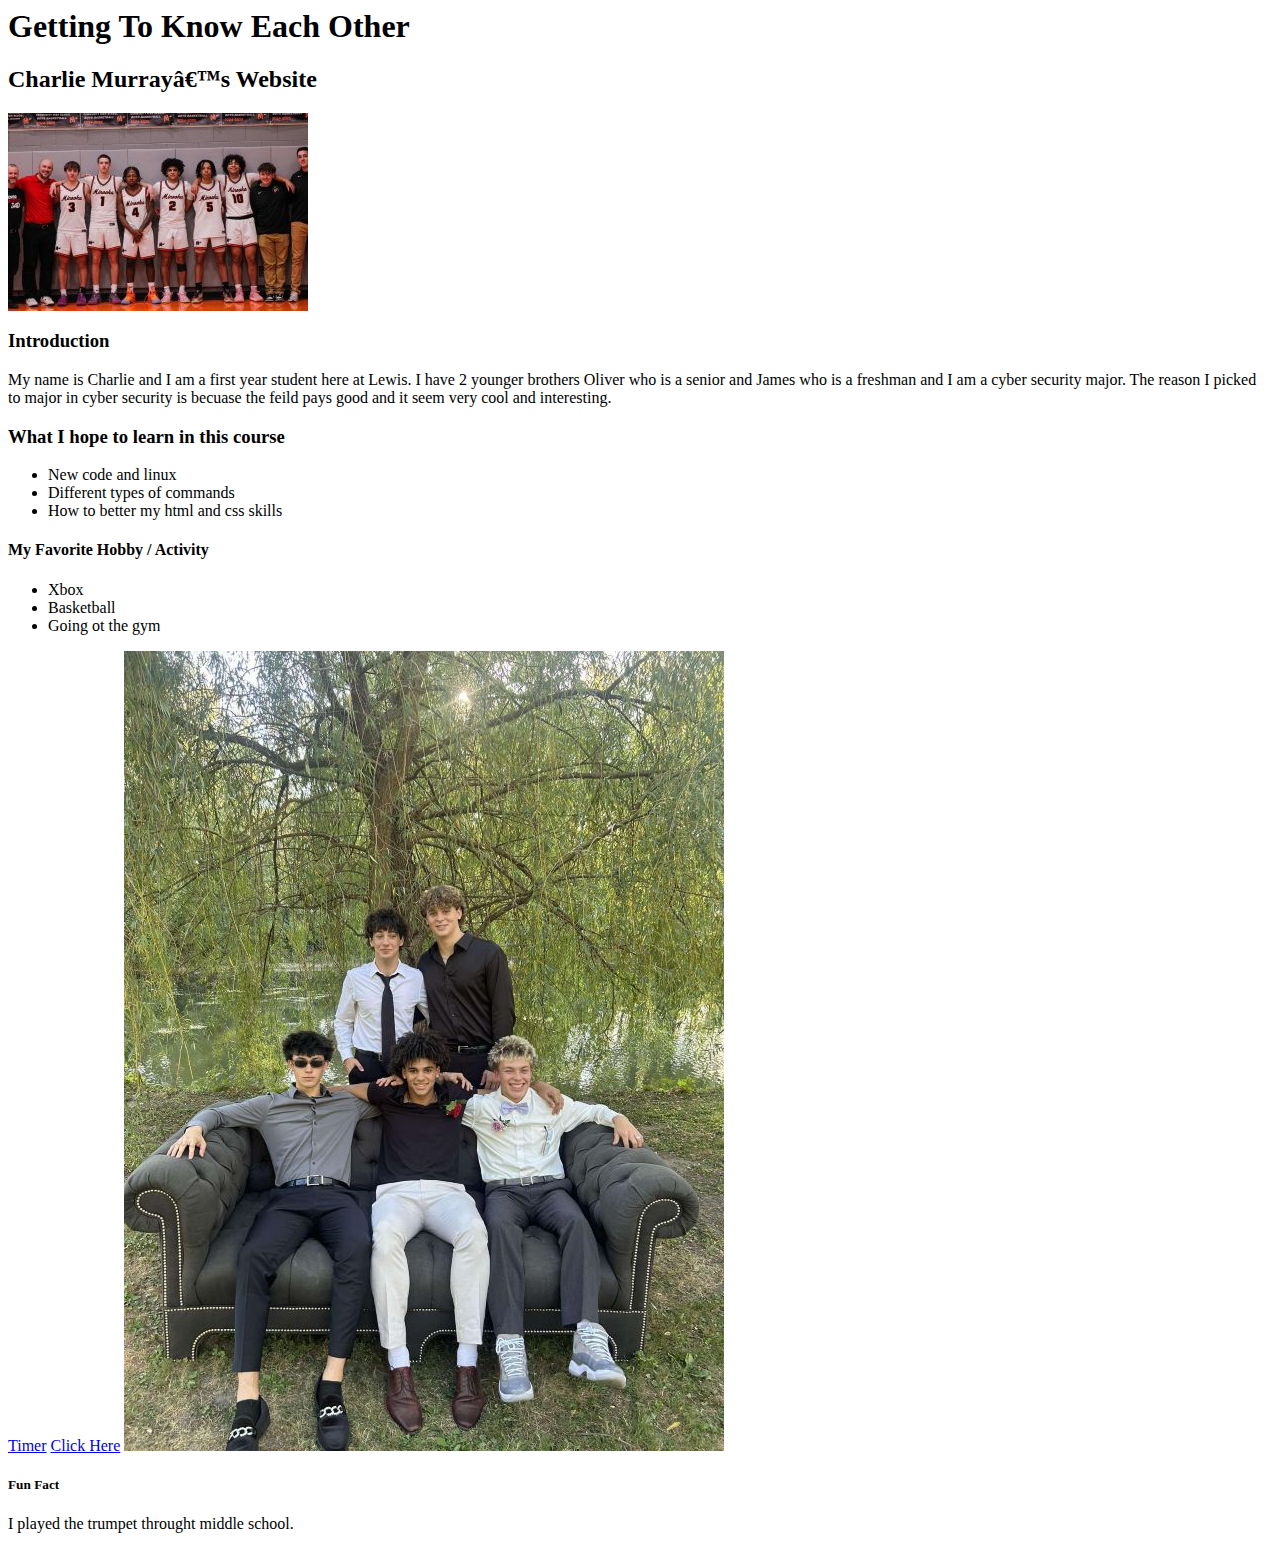
<file: index.html>
<html lang=“en“>
<head>
  <meta charset=“UTF-8“>
  <title>Charlie</title>
<link rel="index.html" href="styles.css">

</head>
<body>
  <h1>Getting To Know Each Other</h1>
  <h2>Charlie Murray’s Website</h2>
<img src="me-300-by-300.jpg" alt="Charlie Murray">
<h3>Introduction</h3>
<p>My name is Charlie and I am a first year student here at Lewis. I have 2 younger brothers Oliver who is a senior and James who is a freshman and I am a cyber security major. The reason I picked to major in cyber security is becuase the feild pays good and it seem very cool and interesting.</p>
<h3>What I hope to learn in this course</h3>
<ul>
<li>New code and linux</li>
<li>Different types of commands</li>
<li>How to better my html and css skills</li>
</ul>
<h4>My Favorite Hobby / Activity</h4>
<ul class="square-list">
  <li>Xbox</li>
  <li>Basketball</li>
  <li>Going ot the gym</li>
</ul>
<a href="timer.html">Timer</a>
<a href=https://topfitpros.com/is-going-to-the-gym-a-hobby/“>Click Here</a>
<img src="me-800-by-800.jpg" alt="Charlie Murray">
<h5>Fun Fact</h5>
<p>I played the trumpet throught middle school.</p>
</body>
</html>
</file>
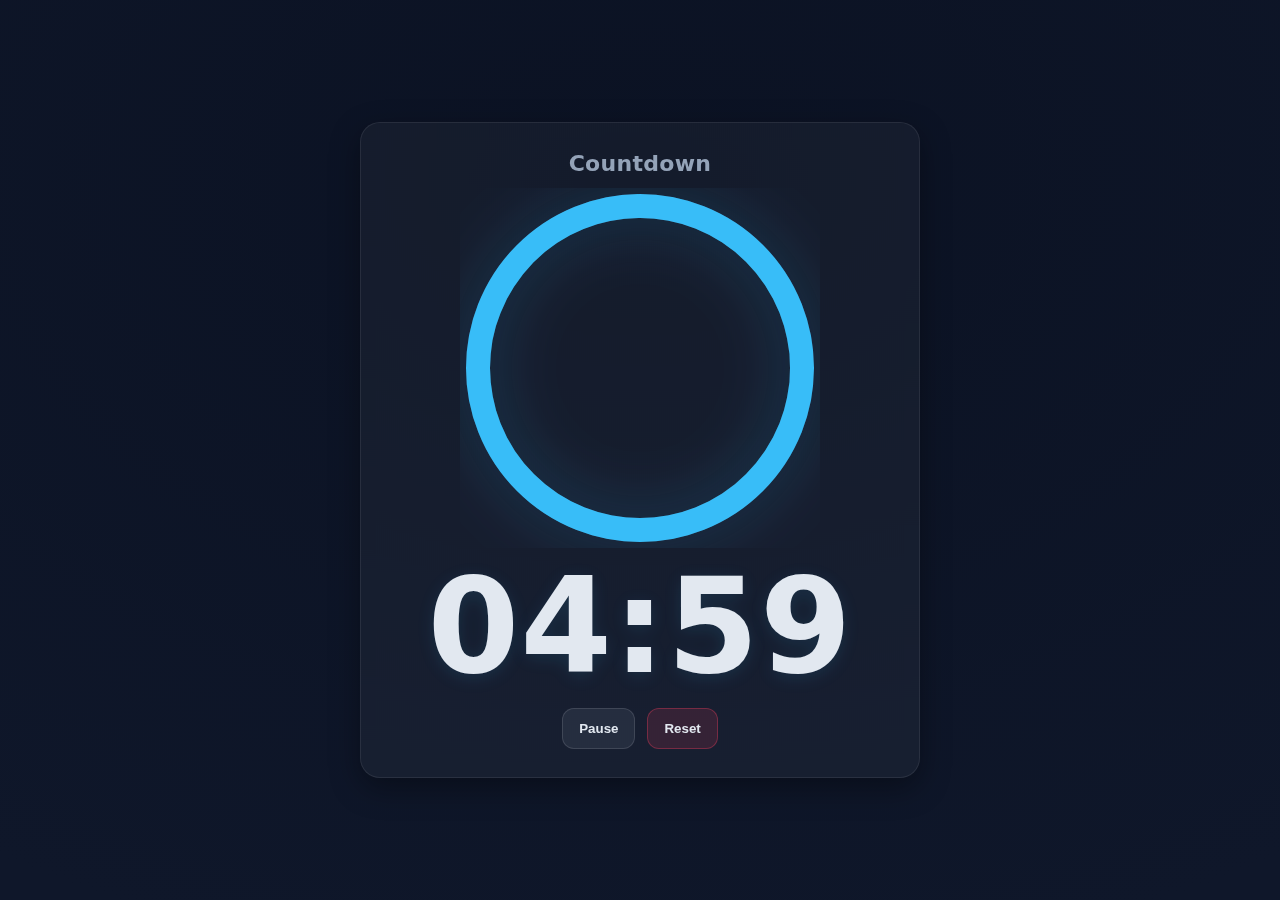
<file: timer.html>
<!DOCTYPE html>
<html lang="en">
<head>
  <meta charset="utf-8" />
  <meta name="viewport" content="width=device-width, initial-scale=1" />
  <title>5:00 Countdown</title>
  <style>
    :root { --bg:#0f172a; --fg:#e2e8f0; --accent:#38bdf8; --muted:#94a3b8; --danger:#f43f5e; }
    * { box-sizing: border-box; }
    body {
      margin: 0; min-height: 100svh; display: grid; place-items: center;
      font-family: system-ui, -apple-system, Segoe UI, Roboto, Inter, Arial, sans-serif;
      background: radial-gradient(1200px 800px at 50% 20%, #0b1223, var(--bg));
      color: var(--fg);
    }
    .card {
      width: min(560px, 92vw); padding: 28px 24px; border-radius: 20px;
      background: rgba(255,255,255,0.04); border: 1px solid rgba(255,255,255,0.08);
      box-shadow: 0 10px 30px rgba(0,0,0,0.35); backdrop-filter: blur(6px);
      text-align: center;
    }
    h1 { margin: 0 0 8px; font-size: clamp(18px, 2.5vw, 22px); color: var(--muted); font-weight: 600; letter-spacing: .3px; }
    #time {
      font-variant-numeric: tabular-nums; letter-spacing: 1px;
      font-size: clamp(56px, 12vw, 132px); line-height: 1; margin: 8px 0 16px;
      font-weight: 800; color: var(--fg); text-shadow: 0 4px 18px rgba(56,189,248,0.12);
    }
    .controls { display: flex; gap: 12px; justify-content: center; flex-wrap: wrap; margin-top: 8px; }
    button {
      padding: 12px 16px; border-radius: 12px; border: 1px solid rgba(255,255,255,0.12);
      background: rgba(56,189,248,0.12); color: var(--fg); cursor: pointer; font-weight: 600;
      transition: transform .06s ease, background .2s ease, border-color .2s;
    }
    button:hover { transform: translateY(-1px); background: rgba(56,189,248,0.18); }
    button:active { transform: translateY(0); }
    .secondary { background: rgba(148,163,184,0.12); }
    .secondary:hover { background: rgba(148,163,184,0.18); }
    .danger { background: rgba(244,63,94,0.14); border-color: rgba(244,63,94,0.35); }
    .danger:hover { background: rgba(244,63,94,0.2); }
    .ring {
      width: clamp(200px, 42vw, 360px); aspect-ratio: 1/1; margin: 12px auto 0; position: relative;
    }
    .ring svg { width: 100%; height: 100%; transform: rotate(-90deg); }
    .ring circle.track { stroke: rgba(148,163,184,0.25); }
    .ring circle.progress { stroke: var(--accent); transition: stroke-dashoffset .25s linear; filter: drop-shadow(0 0 10px rgba(56,189,248,0.25)); }
    .sr-only { position: absolute; width: 1px; height: 1px; padding: 0; margin: -1px; overflow: hidden; clip: rect(0,0,0,0); white-space: nowrap; border: 0; }
    .done { color: var(--danger); animation: pulse 1s steps(2,end) 8; }
    @keyframes pulse { 50% { opacity: .45 } }
  </style>
</head>
<body>
  <main class="card" role="region" aria-label="Countdown timer">
    <h1>Countdown</h1>

    <!-- Progress Ring -->
    <div class="ring" aria-hidden="true">
      <svg viewBox="0 0 120 120">
        <circle class="track" cx="60" cy="60" r="54" fill="none" stroke-width="8" />
        <circle class="progress" id="ringProgress" cx="60" cy="60" r="54" fill="none" stroke-width="8"
                stroke-linecap="round" stroke-dasharray="339.292" stroke-dashoffset="0" />
      </svg>
    </div>

    <!-- Time -->
    <div id="time" aria-live="polite" aria-atomic="true">05:00</div>
    <div class="sr-only" id="a11y-status">5 minutes remaining</div>

    <div class="controls">
      <button id="pauseBtn" class="secondary" type="button" aria-pressed="false">Pause</button>
      <button id="resetBtn" class="danger" type="button">Reset</button>
    </div>
  </main>

  <script>
    // ===== Config =====
    const START_SECONDS = 5 * 60; // 5 minutes

    // ===== State =====
    let remaining = START_SECONDS;
    let ticking = null;
    let lastTick = null;
    let audioCtx = null;

    const timeEl = document.getElementById('time');
    const a11yEl = document.getElementById('a11y-status');
    const pauseBtn = document.getElementById('pauseBtn');
    const resetBtn = document.getElementById('resetBtn');
    const ring = document.getElementById('ringProgress');
    const circumference = 2 * Math.PI * 54; // matches stroke-dasharray above

    function fmt(sec) {
      const m = Math.floor(sec / 60);
      const s = Math.floor(sec % 60);
      return `${String(m).padStart(2,'0')}:${String(s).padStart(2,'0')}`;
    }

    function updateUI() {
      timeEl.textContent = fmt(remaining);
      document.title = `${fmt(remaining)} Countdown`;
      a11yEl.textContent = `${Math.floor(remaining/60)} minute${Math.floor(remaining/60)===1?'':'s'} ${Math.floor(remaining%60)} second${Math.floor(remaining%60)===1?'':'s'} remaining`;

      // ring progress (0 at start, full when zero)
      const fraction = 1 - (remaining / START_SECONDS);
      ring.style.strokeDasharray = circumference.toFixed(3);
      ring.style.strokeDashoffset = (circumference * fraction).toFixed(3);
    }

    function tick(now) {
      if (!lastTick) lastTick = now;
      const delta = (now - lastTick) / 1000; // seconds since last frame
      lastTick = now;

      remaining = Math.max(0, remaining - delta);
      updateUI();

      if (remaining <= 0) {
        stop();
        doneEffects();
        return;
      }
      ticking = requestAnimationFrame(tick);
    }

    function start() {
      if (ticking) return;
      lastTick = performance.now();
      ticking = requestAnimationFrame(tick);
      pauseBtn.textContent = 'Pause';
      pauseBtn.setAttribute('aria-pressed', 'false');
      timeEl.classList.remove('done');
    }

    function stop() {
      if (ticking) cancelAnimationFrame(ticking);
      ticking = null;
    }

    function reset() {
      stop();
      remaining = START_SECONDS;
      updateUI();
      timeEl.classList.remove('done');
      start();
    }

    function togglePause() {
      if (ticking) {
        stop();
        pauseBtn.textContent = 'Resume';
        pauseBtn.setAttribute('aria-pressed', 'true');
      } else {
        start();
      }
    }

    function doneEffects() {
      timeEl.classList.add('done');
      document.title = 'Time’s up!';
      a11yEl.textContent = 'Time is up';
      beep();
    }

    function beep() {
      try {
        if (!audioCtx) audioCtx = new (window.AudioContext || window.webkitAudioContext)();
        const o = audioCtx.createOscillator();
        const g = audioCtx.createGain();
        o.type = 'sine';
        o.frequency.value = 880;
        g.gain.value = 0.001; // start quiet to avoid clicks
        o.connect(g).connect(audioCtx.destination);
        o.start();

        // quick envelope
        g.gain.exponentialRampToValueAtTime(0.1, audioCtx.currentTime + 0.02);
        g.gain.exponentialRampToValueAtTime(0.0001, audioCtx.currentTime + 0.35);
        o.stop(audioCtx.currentTime + 0.4);
      } catch (e) { /* ignore if blocked */ }
    }

    // Visibility handling: pause when tab hidden, resume when visible (optional)
    document.addEventListener('visibilitychange', () => {
      if (document.hidden && ticking) stop();
      else if (!document.hidden && remaining > 0) start();
    });

    // Controls
    pauseBtn.addEventListener('click', togglePause);
    resetBtn.addEventListener('click', reset);

    // Kick off
    updateUI();
    start();
  </script>
</body>
</html>
</file>
